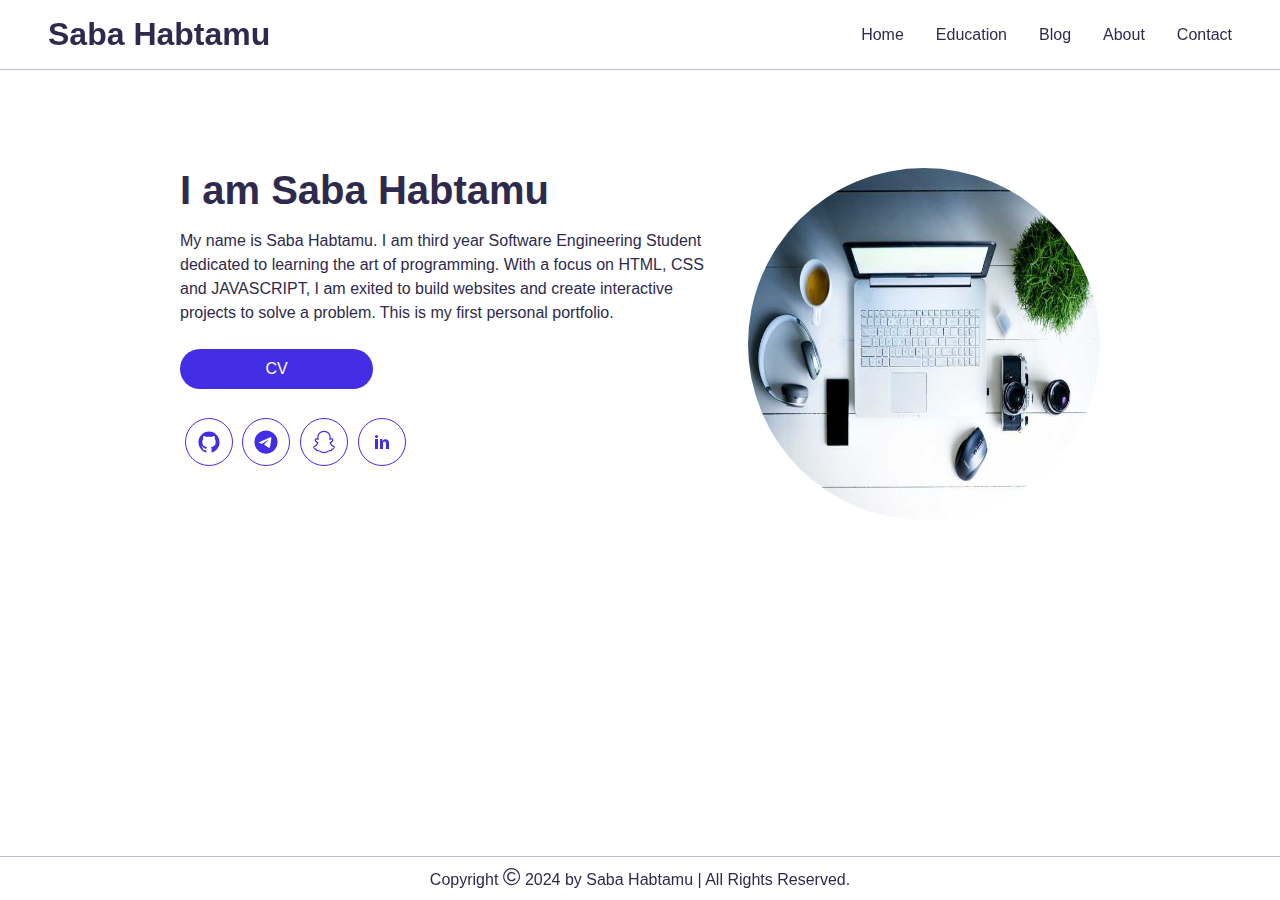
<file: index.html>
<!DOCTYPE html>
<html lang="en">
<head>
    <meta charset="UTF-8">
    <meta name="viewport" content="width=device-width, initial-scale=1.0">
    <title>Home</title>
    <link rel="stylesheet" href="css/home.css">
</head>
<body>

    <header class="header">
        
            <h2 class="header__title">Saba Habtamu</h2>
            <div class="menu">
                <img src="images/menu.svg" alt="menu" class="menu__icon">
            </div>
            

            <nav class="header__nav ">
                <ul class="header-ul">
                    <li class="li-item"><a href="
                            #home">Home</a></li>
                    <li class="li-item"><a href="
                            education.html">Education</a></li>
                    <li class="li-item"><a href="
                            blog.html">Blog</a></li>
                    <li class="li-item"><a href="
                            about.html">About</a></li>
                    <li class="li-item"><a href="
                            contact.html">Contact</a></li>
                </ul>
            </nav>
            
    </header>

        <ul class="sidebar__menu">
            <li class="li-item"><a href="
                    #home">Home</a></li>
            <li class="li-item"><a href="
                    education.html">Education</a></li>
            <li class="li-item"><a href="
                    blog.html">Blog</a></li>
            <li class="li-item"><a href="
                    about.html">About</a></li>
            <li class="li-item"><a href="
                    contact.html">Contact</a></li>
        </ul>


    <main class="main">

            <section class="home" id="home">
                
                <div class="home__content">
                    <div class="home__container">
                    <h1 class="home__title">I am <span>Saba Habtamu</span></h1>
                    <p>My name is Saba Habtamu. I am third year Software Engineering Student dedicated to learning the art of programming. With a focus on HTML, CSS and JAVASCRIPT, I am exited to build websites and create interactive projects to solve a problem. This is my first personal portfolio.</p>

                    <a href="https://www.canva.com/design/DAGXBLhvezE/KuyUJ7xO_eFELCVTIiuFBQ/edit?utm_content=DAGXBLhvezE&utm_campaign=designshare&utm_medium=link2&utm_source=sharebutton" class="btn" target="_blank">CV</a>

                    <div class="socials">
                        <a href="https://github.com/sabahabtamu" target="_blank"><img src="images/github.svg" alt="github"></a>
                        <a href="https://t.me/Ur_daughter" target="_blank"><img src="images/telegram.svg" alt="telegram"></a>
                        <a href="https://www.snapchat.com/add/players190" target="_blank"><img src="images/snapchat.svg" alt="snapchat"></a>
                        <a href="https://www.linkedin.com/in/sabahabtamu/" target="_blank"><img src="images/linkedin.svg" alt="linkedin"></i></a>
                    </div>
                </div>
                    <img src="images/pc.png" alt="laptop">
                </div>
                

            </section>

    </main>

    <footer>
        <p>Copyright <span>&copy;</span> 2024 by Saba Habtamu | All Rights Reserved.</p>
    </footer>

    <script src="js/main.js"></script>
</body>
</html>
</file>
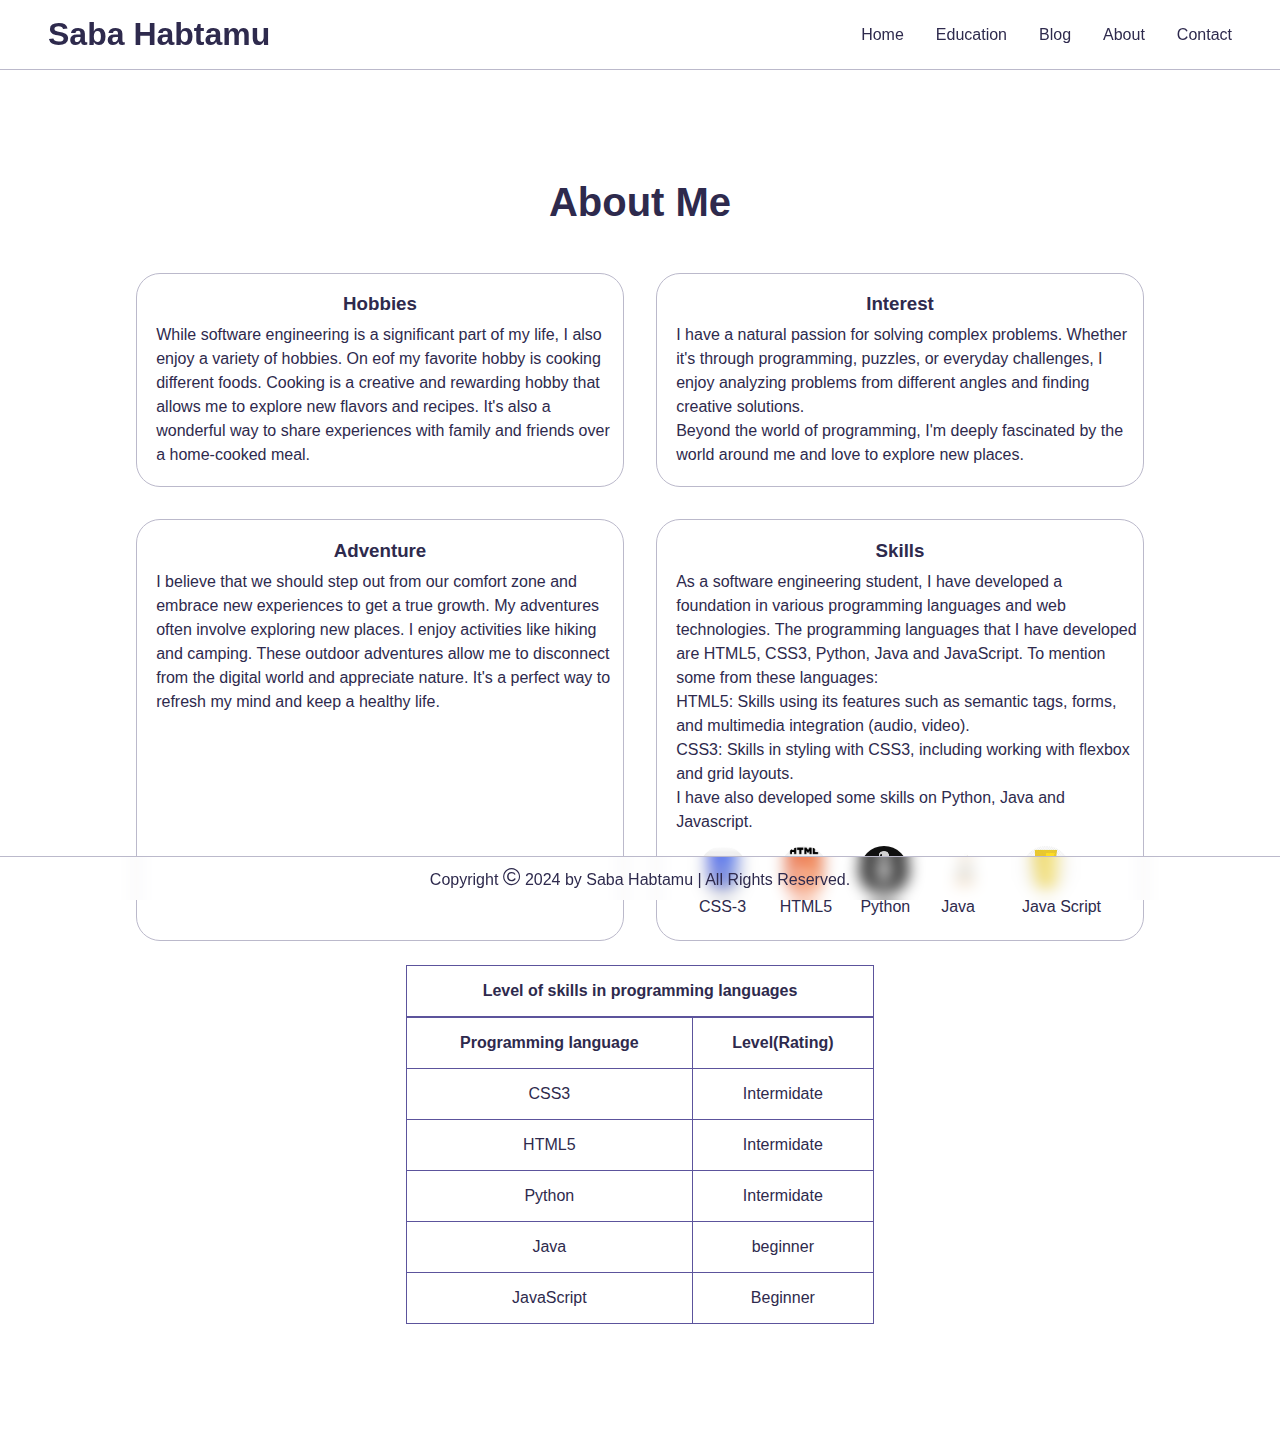
<file: about.html>
<!DOCTYPE html>
<html lang="en">
<head>
    <meta charset="UTF-8">
    <meta name="viewport" content="width=device-width, initial-scale=1.0">
    <title>About Me</title>
    <link rel="stylesheet" href="css/about.css">
</head>
<body>

    <header class="header">
        
        <h2 class="header__title">Saba Habtamu</h2>
        <div class="menu">
            <img src="images/menu.svg" alt="menu" class="menu__icon">
        </div>
        <nav class="header__nav ">
            <ul class="header-ul">
                <li class="li-item"><a href="
                        index.html">Home</a></li>
                <li class="li-item"><a href="
                        education.html">Education</a></li>
                <li class="li-item"><a href="
                        blog.html">Blog</a></li>
                <li class="li-item"><a href="
                        #about">About</a></li>
                <li class="li-item"><a href="
                        contact.html">Contact</a></li>
            </ul>
        </nav>
        
</header>

<ul class="sidebar__menu">
    <li class="li-item"><a href="
            index.html">Home</a></li>
    <li class="li-item"><a href="
            education.html">Education</a></li>
    <li class="li-item"><a href="
            blog.html">Blog</a></li>
    <li class="li-item"><a href="
            #about">About</a></li>
    <li class="li-item"><a href="
            contact.html">Contact</a></li>
</ul>
    <main class="main">

        <article class="about" id="about">

            <h1 class="heading abt--heading" id="heading">About Me</h1>
            
            <div class="about__content">

               <section class="hobbies" id="hobbies">

                    <h3 class="heading">Hobbies</h3>
                    <p>While software engineering is a significant part of my life, I also enjoy a variety of hobbies. On eof my favorite hobby is cooking different foods. Cooking is a creative and rewarding hobby that allows me to explore new flavors and recipes. It's also a wonderful way to share experiences with family and friends over a home-cooked meal.</p>

                </section>

                <section class="interest" id="interest">

                    <h3 class="heading">Interest</h3>
                    <p>I have a natural passion for solving complex problems. Whether it's through programming, puzzles, or everyday challenges, I enjoy analyzing problems from different angles and finding creative solutions. <br>Beyond the world of programming, I'm deeply fascinated by the world around me and love to explore new places.</p>

                </section>

                <section class="adventure" id="adventure">

                    <h3 class="heading">Adventure</h3>
                    <p>I believe that we should step out from our comfort zone and embrace new experiences to get a true growth. My adventures often involve exploring new places. I enjoy activities like hiking and camping. These outdoor adventures allow me to disconnect from the digital world and appreciate nature. It's a perfect way to refresh my mind and keep a healthy life.</p>

                </section>

                <section class="skills" id="skills">

                    <h3 class="heading">Skills</h3>
                    <p>As a software engineering student, I have developed a foundation in various programming languages and web technologies. The programming languages that I have developed are HTML5, CSS3, Python, Java and JavaScript. To mention some from these languages:<br> HTML5: Skills using its features such as semantic tags, forms, and multimedia integration (audio, video). <br>CSS3: Skills in styling with CSS3, including working with flexbox and grid layouts. <br>I have also developed some skills on Python, Java and Javascript.</p>
                    <div class="figure__content">
                        <figure>
                            <img src="images/css-3.png" alt="css-3 icon" >
                            <figcaption>CSS-3</figcaption>
                        </figure>

                        <figure>
                            <img src="images/html-5.png" alt="html-5 icon" >
                            <figcaption>HTML5</figcaption>
                        </figure>

                        <figure>
                            <img src="images/python.png" alt="python icon" >
                            <figcaption>Python</figcaption>
                        </figure>

                        <figure>
                            <img src="images/java-logo.png" alt="java icon" >
                            <figcaption>Java</figcaption>
                        </figure>

                        <figure>
                            <img src="images/js.png" alt="js icon" >
                            <figcaption>Java Script</figcaption>
                        </figure>

                    </div>
                </section>
            </div>
            <table class="table">
                <caption>Level of skills in programming languages</caption>
                <thead>
                    <tr>
                        <th>Programming language</th>
                        <th>Level(Rating)</th>
                    </tr>
                </thead>
                <tbody>
                    <tr>
                        <td>CSS3</td>
                        <td>Intermidate</td>
                    </tr>
                    <tr>
                        <td>HTML5</td>
                        <td>Intermidate</td>
                    </tr>
                    <tr>
                        <td>Python</td>
                        <td>Intermidate</td>
                    </tr>
                    <tr>
                        <td>Java</td>
                        <td>beginner</td>
                    </tr>
                    <tr>
                        <td>JavaScript</td>
                        <td>Beginner</td>
                    </tr>
                </tbody>
            </table>
            
        </article>

    </main>

    <footer>
        <p>Copyright <span>&copy;</span> 2024 by Saba Habtamu | All Rights Reserved.</p>
    </footer>
    <script src="js/main.js"></script>
</body>
</html>
</file>
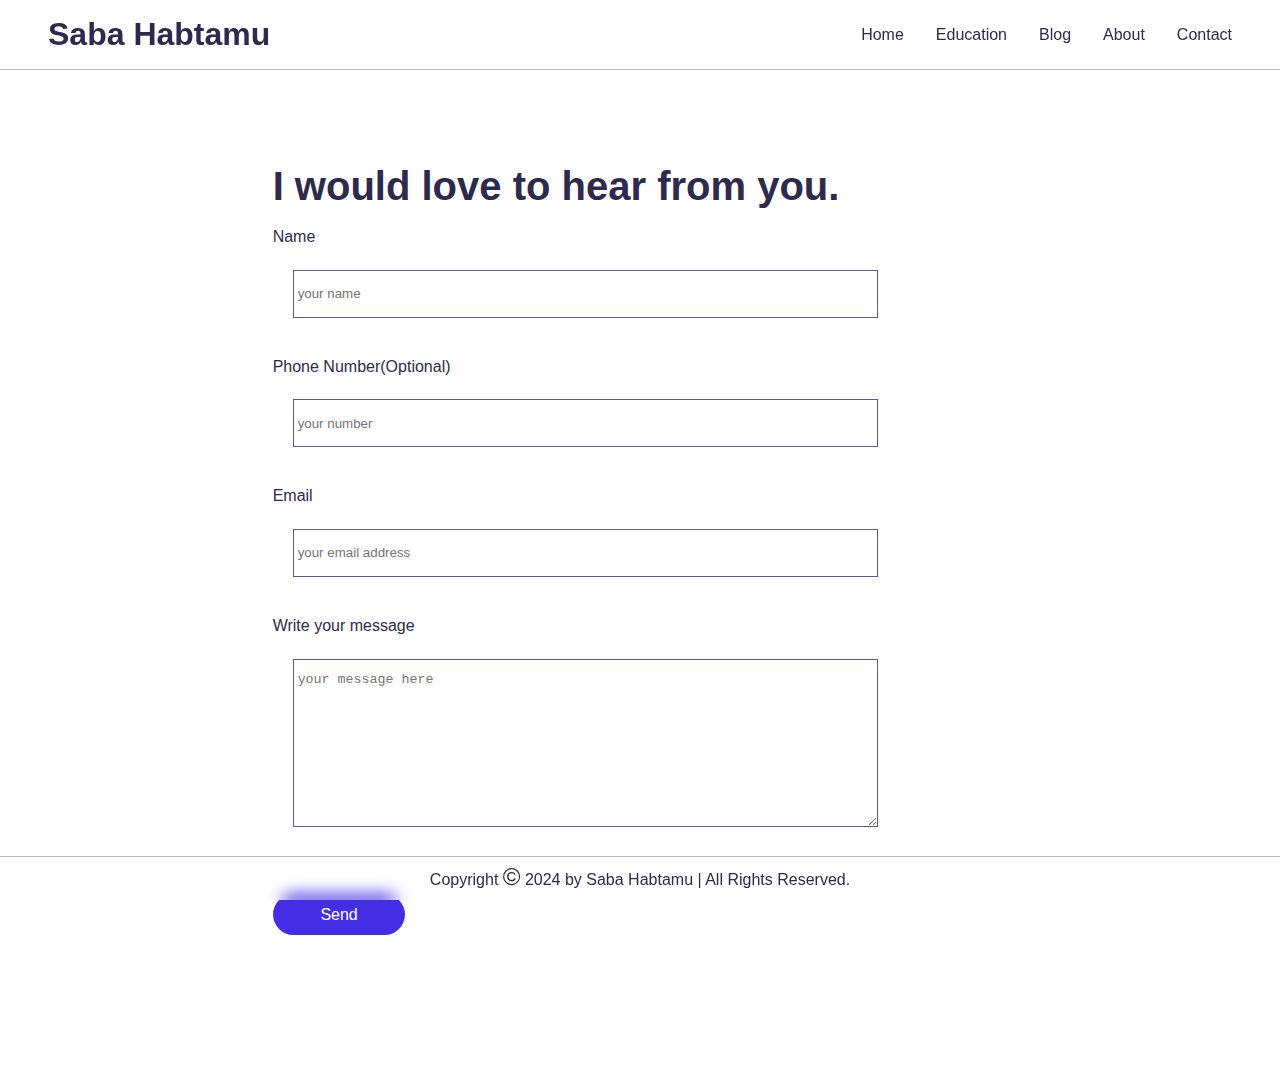
<file: contact.html>
<!DOCTYPE html>
<html lang="en">
<head>
    <meta charset="UTF-8">
    <meta name="viewport" content="width=device-width, initial-scale=1.0">
    <title>Contact Me</title>
    <link rel="stylesheet" href="css/contact.css">
</head>
<body>

    <header class="header">
        
        <h2 class="header__title">Saba Habtamu</h2>
        <div class="menu">
            <img src="images/menu.svg" alt="menu" class="menu__icon">
        </div>
        <nav class="header__nav ">
            <ul class="header-ul">
                <li class="li-item"><a href="
                        index.html">Home</a></li>
                <li class="li-item"><a href="
                        education.html">Education</a></li>
                <li class="li-item"><a href="
                        blog.html">Blog</a></li>
                <li class="li-item"><a href="
                        about.html">About</a></li>
                <li class="li-item"><a href="
                        #contact">Contact</a></li>
            </ul>
        </nav>
        
</header>

<ul class="sidebar__menu">
    <li class="li-item"><a href="
            index.html">Home</a></li>
    <li class="li-item"><a href="
            education.html">Education</a></li>
    <li class="li-item"><a href="
            blog.html">Blog</a></li>
    <li class="li-item"><a href="
            about.html">About</a></li>
    <li class="li-item"><a href="
            #contact">Contact</a></li>
</ul>
    <main class="main">
        <section class="contact" id="contact">
            <h1 class="heading">I would love to hear from you.</h1>
            <form action="https://httpbin.org/get" method="GET">
                <p>
                    <label for="name">Name</label>
                    <input type="text" id="name" name="name" placeholder="your name" required>
                </p>
                
                <p>
                    <label for="phone">Phone Number(Optional)</label>
                    <input type="tel" id="phone" name="phone"  placeholder="your number" pattern="[0-9]{3}[0-9]{3}[0-9]{4}">
                </p>

                <p>
                    <label for="email">Email</label>
                    <input type="email" id="email" name="email" placeholder="your email address" required>
                </p>

                <p class="contact__p">
                    <label for="message">Write your message</label>
                    <textarea name="message" id="message" cols="40" rows="10" placeholder="your message here" required></textarea>
                </p>

                <button type="submit" class="btn">Send</button>
                <!-- <div class="success-message">
                    <p>Thank you for your submission!</p>
                </div> -->
            </form>
        </section>

    </main>

    <footer>
        <p>Copyright <span>&copy;</span> 2024 by Saba Habtamu | All Rights Reserved.</p>
    </footer>

    <script src="js/main.js"></script>
</body>
</html>
</file>
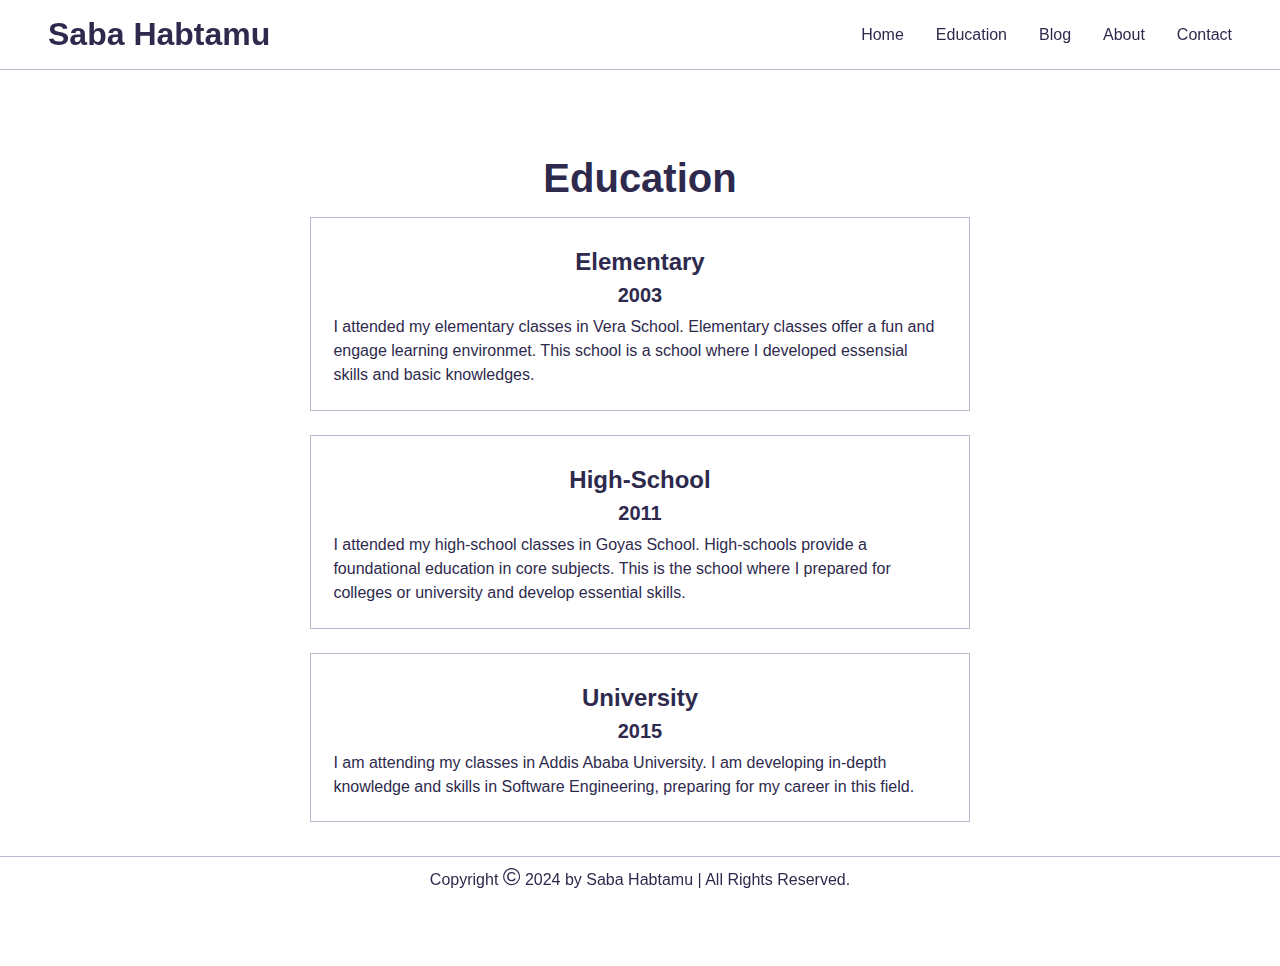
<file: education.html>
<!DOCTYPE html>
<html lang="en">
<head>
    <meta charset="UTF-8">
    <meta name="viewport" content="width=device-width, initial-scale=1.0">
    <title>Education</title>
    <link rel="stylesheet" href="css/education.css">
</head>
<body>

    <header class="header">
        
        <h2 class="header__title">Saba Habtamu</h2>
        <div class="menu">
            <img src="images/menu.svg" alt="menu" class="menu__icon">
        </div>
        <nav class="header__nav ">
            <ul class="header-ul">
                <li class="li-item"><a href="
                        index.html">Home</a></li>
                <li class="li-item"><a href="
                        #education">Education</a></li>
                <li class="li-item"><a href="
                        blog.html">Blog</a></li>
                <li class="li-item"><a href="
                        about.html">About</a></li>
                <li class="li-item"><a href="
                        contact.html">Contact</a></li>
            </ul>
        </nav>

    </header>

    <ul class="sidebar__menu">
        <li class="li-item"><a href="
                index.html">Home</a></li>
        <li class="li-item"><a href="
                #education">Education</a></li>
        <li class="li-item"><a href="
                blog.html">Blog</a></li>
        <li class="li-item"><a href="
                about.html">About</a></li>
        <li class="li-item"><a href="
                contact.html">Contact</a></li>
    </ul>

    <main class="main">

        <section class="education" id="education">

            <div class="education--content">
                <h1 class="heading">Education</h1>

                <div class="level">
                    <h3>Elementary</h3>
                    <h4>2003</h4>
                    <p>I attended my elementary classes in Vera School. Elementary classes offer a fun and engage learning environmet.  This school is a school where I developed essensial skills and basic knowledges.</p>
                </div>

                <div class="level">
                    <h3>High-School</h3>
                    <h4>2011</h4>
                    <p>I attended my high-school classes in Goyas School. High-schools provide a foundational education in core subjects. This is the school where I prepared for colleges or university and develop essential skills.</p>
                </div>

                <div class="level">
                    <h3>University</h3>
                    <h4>2015</h4>
                    <p>I am attending my classes in Addis Ababa University. I am developing in-depth knowledge and skills in Software Engineering, preparing for my career in this field.</p>
                </div>

            </div>

        </section>

    </main>
    <footer>
        <p>Copyright <span>&copy;</span> 2024 by Saba Habtamu | All Rights Reserved.</p>
    </footer>

    <script src="js/main.js"></script>
</body>
</html>
</file>
<file: css/home.css>
* {
    margin: 0;
    padding: 0;
    box-sizing: border-box;
    scroll-behavior: smooth;
    scroll-margin-top: 4.7rem;
    list-style: none;
    text-decoration: none;
}

/* Variables */

:root {
    --brand-color: #442ee5 ;
    --text-strong: #0c082b;
    --text-weak: #2e2a4d;
    --stroke-strong: #5c549c;
    --stroke-weak: #bbb9cb;
    --fill: #d6d5de;
    --divider: 1px solid var(--stroke-weak);
}

h2 {
    font-size:2rem
}

body {
    height: 100vh;
    width: 100%;
    display: flex;
    flex-direction: column;
    align-items: center;
    font-family: "Open Sans",sans-serif;
    background-color: #fff;
    overflow-x: hidden;
    color: var(--text-weak);
} 

.header {
    width: 100%;
    padding: 1rem;
    position: fixed;
    left: 0;
    top: 0;
    backdrop-filter: blur(0.5rem);
    display: flex;
    align-items: center;
    justify-content: space-between;
    z-index: 10;
    border-bottom: var(--divider);
}
.header__content .header__title {
    font-size: 40px;
    white-space: nowrap;
    color: var(--text-strong);
    font-weight: bold;
}

.header__nav {
    display: none;
}

.header .menu img {
    position: absolute;
    right: 1rem;
    top: 1.5rem;
    width: 1.5rem;
    height: 1.5rem;
    cursor: pointer;
}

.sidebar__menu{
    position: fixed;
    top: 68px;
    right: 0;
    width: 200px;
    box-shadow: 0 2px 6px rgba(0, 0, 0, .5);
    background: #fff;
    transition: right 0.3s ease-in-out;
    z-index: 999;
    display: none;
    flex-direction: column;
    margin:0;
}
  
.sidebar__menu .li-item {
    padding-bottom: 6px;
}

.sidebar__menu .li-item:hover {
    background-color: var(--fill);
    cursor: pointer;
}
  
.sidebar__menu .li-item a {
    padding-right: 100%;
    color: var(--text-weak);
}

.sidebar__menu.active {
    display: flex;
}

.main {
    width: 100%;
    padding: 16px;
    display: flex;
    flex-direction: column;
    align-items: center;
}

.home {
    margin-top: 72px;
    margin-bottom: 72px;
}
.home__content {
    width: 100%;
    margin-bottom: 20px;
    display: flex;
    flex-direction: column;
    align-items: flex-start;
    justify-content: center;
}

.home__content h1 {
    font-size: 40px;
    margin-bottom: 8px;
}

h1 span {
    white-space: nowrap;
}

p {
    line-height: 1.5rem;
    flex-wrap: wrap;
}

.home__content .home__container {
    display: flex;
    flex-direction: column;
    align-items: flex-start;
}

.btn {
    margin-top: 24px;
    margin-bottom: 24px;
    width: 275px;
    font-size: 1rem;
    text-align: center;
    padding: .7rem 0;
    border: none;
    outline: none;
    color: #fff;
    border-radius: 1.5rem;
    background-color: var(--brand-color);
    cursor: pointer;
    transition: all .2s;
}

.btn:hover{
    background: transparent;
    color: var(--brand-color);
    border: 1px solid var(--brand-color);
    transform: scale(1.1);
} 

.home img {
    width: 17rem;
    height: 17rem;
    border-radius: 50%;
}

.socials {
    display: flex;
    align-items: center;
    justify-content: center;
    margin-bottom: 24px;
}

.socials a {
    margin: .3rem;
    padding: .3rem;
    height: 3rem;
    width: 3rem;
    text-align: center;
    display: flex;
    align-items: center;
    justify-content: center;
    border: 1px solid var(--brand-color);
    border-radius: 50%;
    transition: .3s;
}

.socials a img {
    width: 1.5rem;
    height: 1.5rem;
}

.socials a:hover {
    transform: Scale(1.2);
    transition: .2s;
}

footer {
    padding: .5rem 1rem;
    width: 100%;
    position: fixed;
    bottom: 0;
    left: 0;
    right: 0;
    backdrop-filter: blur(0.5rem);
    border-top: var(--divider);
}

footer span {
    font-size: 1.5rem;
}

@media screen and (min-width: 480px) and (orientation: landscape) {
    .home {
        padding: 24px;
    }

    .btn {
        width: 40%;
    }

    h1 span {
        display: block;
    }

    .home {
        margin-left: 24px;
        margin-right: 24px;
    }

    .home img {
        width: 20rem;
        height: 20rem;
    }
    footer {
        text-align: center;
    }
}


@media only screen and (min-width: 768px) {
    .main {
        margin-top: 48px;
    }
    .home{
        margin: 48px;
        margin-right: 40px;
    }
    .sidebar__menu {
        display: none;
    }
    .btn {
        width: 35%;
    }
    h1 span {
        display: inline;
    }
    .header {
        padding: 1rem 3rem;
    }
    .header__nav .header-ul {
        display: flex;
        align-items: center;
        justify-content: space-between;
        gap: 2rem;
    }
    
    .header__nav ul li a{
        color: var(--text-weak);
    }
    .header .menu img {
        display: none;
    }
    .header__nav {
        display: block;
    }
    .home__content {
        display: flex; 
        flex-direction: row;
        column-gap: 1rem;
    }
    .home__content h1 {
        padding-bottom: 1rem;
    }
    p {
        width: 90%;
    }
    .home__content img {
        width: 16.25rem;
        height: 16.25rem;
    }
    footer {
        text-align: center;
    }
}

@media screen and (min-width: 1024px) and (orientation: landscape)  {
    .home {
        margin: 80px;
    }
    p {
        width: 100%;
    }
    .home__content .home__title {
        margin-bottom: 0;
    }
    .home__content img {
        width: 22rem;
        height: 22rem;
    }
}

@media only screen and (min-width: 1280px) {
    .home {
       margin: 80px 140px;
    }
}
</file>
<file: css/about.css>
* {
    margin: 0;
    padding: 0;
    box-sizing: border-box;
    scroll-behavior: smooth;
    scroll-margin-top: 4rem;
    list-style: none;
    text-decoration: none;
}

/* Variables */

:root {
    --brand-color: #442ee5 ;
    --text-strong: #0c082b;
    --text-weak: #2e2a4d;
    --stroke-strong: #5c549c;
    --stroke-weak: #bbb9cb;
    --fill: #d6d5de;
    --divider: 1px solid var(--stroke-weak);
} 

h2 {
    font-size: 2rem;
}

p {
    line-height: 1.5rem;
    flex-wrap: wrap;
}

body {
    height: 100vh;
    width: 100%;
    display: flex;
    flex-direction: column;
    align-items: center;
    font-family: "Open Sans",sans-serif;
    background-color: #fff;
    overflow-x: hidden;
    color: var(--text-weak);
}

.header {
    width: 100%;
    padding: 1rem;
    position: fixed;
    left: 0;
    top: 0;
    backdrop-filter: blur(0.5rem);
    display: flex;
    align-items: center;
    justify-content: space-between;
    z-index: 10;
    border-bottom: var(--divider);
}
.header__content .header__title {
    font-size: 40px;
    white-space: nowrap;
}

.header__nav {
    display: none;
}

.header .menu img {
    position: absolute;
    right: 1rem;
    top: 1.5rem;
    width: 1.5rem;
    height: 1.5rem;
}

.sidebar__menu{
    position: fixed;
    top: 68px;
    right: 0;
    width: 200px;
    box-shadow: 0 2px 6px rgba(0, 0, 0, .5);
    background: #fff;
    transition: right 0.3s ease-in-out;
    z-index: 999;
    display: none;
    flex-direction: column;
    margin:0;
}
  
.sidebar__menu .li-item {
   padding-bottom: 6px;
}

.sidebar__menu .li-item:hover {
    background-color: var(--fill);
}
  
.sidebar__menu .li-item a {
    height: 100%;
    padding-right: 100%;
    color: var(--text-weak);
}

.sidebar__menu.active {
    cursor: pointer;
    display: flex;
}

.about {
    margin: 72px 0;
    padding-left: 32px;
    display: flex;
    flex-direction: column;
    align-items: center;
}

.about__content {
    display: flex;
    flex-direction: column;
    align-items: center;
}

.about__content section {
    margin: 1rem;
    border: 1px solid var(--stroke-weak);
    border-radius: 1.5rem;
}

.about__content section p {
    margin: .5rem;
}

.about .abt--heading {
    font-size: 40px;
    margin-top: .5rem;
    margin-bottom: .5rem;
}

.about h3 {
    text-align: center;
    margin-top: .5rem;
    margin-bottom: .5rem;
}

.skills .figure__content {
    margin-top: .5rem;
    margin-bottom: 1rem;
    display: flex;
    align-items: center;
    justify-content: space-around;
}

.figure__content figure img {
    margin-right: .8rem;
    height: 3rem;
    width: 3rem;
    border-radius: 50%;
}

.figure__content figure figcaption {
   white-space: nowrap;
}

.about .table {
    margin-top: .5rem;
    margin-bottom: 2rem;
    place-self: center;
    width: 90%;
}

.table caption, th {
    text-align: left;
}

.table, td {
    text-align: center;
}

.table, tr, th, td, caption{
    border: 1px solid var(--stroke-strong);
    border-collapse: collapse;
    padding: 1rem;
} 

caption {
    font-weight: bolder;
}

footer {
    padding: .5rem 1rem;
    width: 100%;
    position: fixed;
    bottom: 0;
    left: 0;
    right: 0;
    backdrop-filter: blur(0.5rem);
    border-top: var(--divider);
}

footer span {
    font-size: 1.5rem;
}

@media screen and (min-width: 480px) and (orientation: landscape) {
    .about {
        margin: 72px 24px;
        padding-left: 0;
    }
    .about .table {
        width: 100%;
    }
    footer {
        text-align: center;
    }
}

@media only screen and (min-width: 768px) {
    .main {
        margin-top: 48px;
    }
    .header {
        padding: 1rem 3rem;
    }
    .about {
        padding-top: 1.5rem;
    }
    .header .menu img {
        display: none;
    }
    .header__nav {
        display: block;
    }
    .header__nav .header-ul {
        display: flex;
        align-items: center;
        justify-content: space-between;
        gap: 2rem;
    }
    .header__nav ul li a{
        color: var(--text-weak);
    }
    .about .abt--heading {
        margin-bottom: 2rem;
    }
    .about__content {
        display: grid;
        grid-template-columns: 360px 360px;
    }
    .about__content section p{
        width: 90%;
    }
    .about__content .interest {
        height: calc(100% - 32px);
    }
    .about__content .adventure {
        height: calc(100% - 32px);
    }
    .about .table {
        width: 95%;
    }
    .table caption, th {
        text-align: center;
    }
    footer {
        text-align: center;
    }
}

@media screen and (min-width: 1024px) and (orientation: landscape)  {
    .about {
        margin: 80px;
    }
    .about__content {
        display: grid;
        grid-template-columns: 400px 400px;
    }
    .about__content section {
        padding: .7rem;
    }
    .about__content section p{
        width: 100%;
    }
    
}


@media only screen and (min-width: 1280px) {
    .main {
        padding-top: 80px;
    }
    .about {
       margin: 20px 140px;
       margin-bottom: 80px;
    }
    .about__content {
        display: grid;
        grid-template-columns: 520px 520px;
    }
    .skills .figure__content {
        margin: .8rem 1.3rem;
    }
    .about .table {
        width: 45%;
    }
}
</file>
<file: css/contact.css>
* {
    margin: 0;
    padding: 0;
    box-sizing: border-box;
    scroll-behavior: smooth;
    scroll-margin-top: 4.7rem;
    list-style: none;
    text-decoration: none;
}

/* Variables */

:root {
    --brand-color: #442ee5 ;
    --text-strong: #0c082b;
    --text-weak: #2e2a4d;
    --stroke-strong: #5c549c;
    --stroke-weak: #bbb9cb;
    --fill: #d6d5de;
    --divider: 1px solid var(--stroke-weak);
}

h2 {
    font-size: 2rem;
}

p {
    line-height: 1.5rem;
    flex-wrap: wrap;
}

.main {
    padding: 72px 32px 48px 32px;
}

body {
    height: 100vh;
    width: 100%;
    display: flex;
    flex-direction: column;
    align-items: center;
    font-family: "Open Sans",sans-serif;
    background-color: #fff;
    overflow-x: hidden;
    color: var(--text-weak);
}

.header {
    width: 100%;
    padding: 1rem;
    position: fixed;
    left: 0;
    top: 0;
    backdrop-filter: blur(0.5rem);
    display: flex;
    align-items: center;
    justify-content: space-between;
    z-index: 10;
    border-bottom: var(--divider);
}
.header__content .header__title {
    font-size: 40px;
    white-space: nowrap;
}

.header__nav {
    display: none;
}

.header .menu img {
    position: absolute;
    right: 1rem;
    top: 1.5rem;
    width: 1.5rem;
    height: 1.5rem;
}

.sidebar__menu{
    position: fixed;
    top: 68px;
    right: 0;
    width: 200px;
    box-shadow: 0 2px 6px rgba(0, 0, 0, .5);
    background: #fff;
    transition: right 0.3s ease-in-out;
    z-index: 999;
    display: none;
    flex-direction: column;
    margin:0;
}
  
.sidebar__menu .li-item {
   padding-bottom: 6px;
}

.sidebar__menu .li-item:hover {
    cursor: pointer;
    background-color: var(--fill);
}
  
.sidebar__menu .li-item a {
    padding-right: 100%;
    color: var(--text-weak);
}

.sidebar__menu.active {
    display: flex;
}

.contact {
    width: 100%;
    margin: 16px 0 20px;
    display: flex;
    flex-direction: column;
    align-items: center;
}

.contact h1 {
    font-size: 40px;
    margin-bottom: 16px;
}

.form p {
    margin-bottom: 1rem
}

input {
    height: 2.5rem;
    border: 1px solid var(--stroke-strong);
}

input, textarea {
    width: 100%;
    margin: .5rem;
    padding: .2rem;
    border: 1px solid var(--stroke-strong);
} 

textarea {
    padding-top: .8rem;
}

.btn {
    margin-top: 24px;
    margin-bottom: 24px;
    width: 275px;
    font-size: 1rem;
    text-align: center;
    padding: .7rem 0;
    border: none;
    outline: none;
    color: #fff;
    border-radius: 1.5rem;
    background-color: var(--brand-color);
    cursor: pointer;
    transition: all .2s;
}

.btn:hover{
    background: transparent;
    color: var(--brand-color);
    border: 1px solid var(--brand-color);
    transform: scale(1.1);
} 

footer {
    padding: .5rem 1rem;
    width: 100%;
    position: fixed;
    bottom: 0;
    left: 0;
    right: 0;
    backdrop-filter: blur(0.5rem);
    border-top: var(--divider);
}

footer span {
    font-size: 1.5rem;
}


@media screen and (min-width: 480px) and (orientation: landscape) {
    .contact {
        padding: 16px 32px;
    }
    .contact form p {
        margin-bottom: 1rem;
    }
    input, textarea {
        margin: 1.3rem;
    }
    .btn {
        width: 50%;
    }
    footer {
        text-align: center;
    }
}

@media only screen and (min-width: 768px) {
    .main{
        margin-top: 48px;
    }
    .contact{
        align-items: flex-start;
    }
    .header {
        padding: 1rem 3rem;
    }
    .header .menu img {
        display: none;
    }
    .header__nav {
        display: block;
    }
    .header__nav .header-ul {
        display: flex;
        align-items: center;
        justify-content: space-between;
        gap: 2rem;
    }
    .header__nav ul li a{
        color: var(--text-weak);
    }

    .contact h2 {
        margin-bottom: 2rem;
        margin-left: 3rem;
    }
    form p {
        margin-bottom: 1.5rem;
    }
    input {
        height: 3rem;
    }
    input, textarea {
        width: 110%;
    }
    .btn {
        width: 25%;
    }
    footer {
        text-align: center;
    }
}

@media screen and (min-width: 1024px) and (orientation: landscape) {
    .main {
        padding: 80px;
    }
    .contact {
        padding-right: 200px;
    }
}

@media only screen and (min-width: 1280px) {
    .main {
        padding-top: 80px;
    }
    .contact {
       margin: 20px 140px;
    }
}
</file>
<file: css/education.css>
* {
    margin: 0;
    padding: 0;
    box-sizing: border-box;
    scroll-behavior: smooth;
    scroll-margin-top: 4rem;
    list-style: none;
    text-decoration: none;
}

/* Variables */

:root {
    --brand-color: #442ee5 ;
    --text-strong: #0c082b;
    --text-weak: #2e2a4d;
    --stroke-strong: #5c549c;
    --stroke-weak: #bbb9cb;
    --fill: #d6d5de;
    --divider: 1px solid var(--stroke-weak);
}

h2 {
    font-size: 2rem;
}

p {
    line-height: 1.5rem;
    flex-wrap: wrap;
}

body {
    height: 100vh;
    width: 100%;
    display: flex;
    flex-direction: column;
    align-items: center;
    font-family: "Open Sans",sans-serif;
    background-color: #fff;
    overflow-x: hidden;
    color: var(--text-weak);
} 

.header {
    width: 100%;
    padding: 1rem;
    position: fixed;
    left: 0;
    top: 0;
    backdrop-filter: blur(0.5rem);
    display: flex;
    align-items: center;
    justify-content: space-between;
    z-index: 10;
    border-bottom: var(--divider);
}
.header__content .header__title {
    font-size: 40px;
    white-space: nowrap;
}

.header__nav {
    display: none;
}

.header .menu img {
    position: absolute;
    right: 1rem;
    top: 1.5rem;
    width: 1.5rem;
    height: 1.5rem;
}

.sidebar__menu{
    position: fixed;
    top: 68px;
    right: 0;
    width: 200px;
    box-shadow: 0 2px 6px rgba(0, 0, 0, .5);
    background: #fff;
    transition: right 0.3s ease-in-out;
    z-index: 999;
    display: none;
    flex-direction: column;
    margin:0;
}
  
.sidebar__menu .li-item {
   padding-bottom: 6px;
}

.sidebar__menu .li-item:hover {
    background-color: var(--fill);
    cursor: pointer;
}
  
.sidebar__menu .li-item a {
    padding-right: 100%;
    color: var(--text-weak);
}

.sidebar__menu.active {
    display: flex;
}

.education {
    margin-top: 72px;
    margin-bottom: 72px;
}

.education--content {
    padding: 0 1.5rem;
    width: 100%;
    display: flex;
    flex-direction: column;
    align-items: center;
}

.education--content h1 {
    font-size: 40px;
    margin-bottom: 16px;
    margin-top: 1rem;
}

.level {
    margin-bottom: 1.5rem;
    padding: .5rem;
    border: 1px solid var(--stroke-weak);
}

.education--content h3, .education--content h4 {
    margin: .5rem;
    text-align: center;
}

.education--content h3 {
    font-size: 1.5rem;
}

.education--content h4 {
    font-size: 1.25rem;
}

footer {
    padding: .5rem 1rem;
    width: 100%;
    position: fixed;
    bottom: 0;
    left: 0;
    right: 0;
    backdrop-filter: blur(0.5rem);
    border-top: var(--divider);
}

footer span {
    font-size: 1.5rem;
}

@media screen and (min-width: 480px) and (orientation: landscape) {
    .education {
        margin: 32px 24px;
    }
    .education--content {
        padding: 40px;
    }
    footer {
        text-align: center;
    }
}

@media only screen and (min-width: 768px) {
    .main {
        padding-top: 64px;
    }
    .header {
        padding: 1rem 3rem;
    }
    .header .menu img {
        display: none;
    }
    .header__nav {
        display: block;
    }
    .header__nav .header-ul {
        display: flex;
        align-items: center;
        justify-content: space-between;
        gap: 2rem;
    }
    .header__nav ul li a{
        color: var(--text-weak);
    }
    .education{
        margin: 48px;
    }
    .education--content {
        padding-right: 3rem;
        padding-left: 3rem;
    }
    .level {
        padding: 1rem;
    }
    footer {
        text-align: center;
    }
}

@media screen and (min-width: 1024px) and (orientation: landscape)  {
    .education {
        margin: 80px;
    }
    .education--content {
        padding-right: 5rem;
        padding-left: 5rem;
    }
    .education--content h2{
        padding-bottom: 1.5rem;
    }
    .level {
        padding: 1.4rem;
    }
}

@media only screen and (min-width: 1280px) {
    .main {
        padding-top: 80px;
    }
    .education {
       margin: 20px 230px;
       margin-bottom: 80px;
    }
}
</file>
